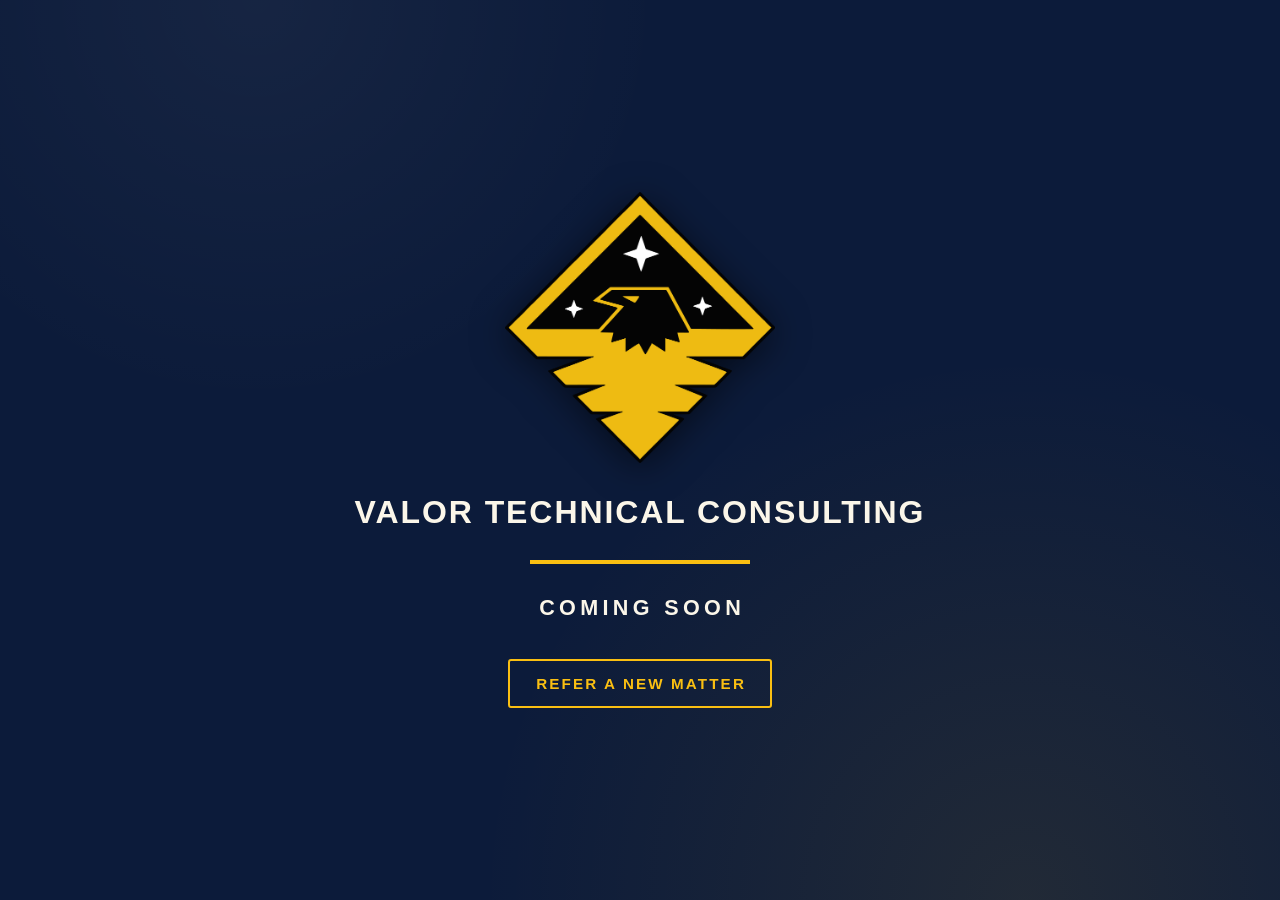
<file: index.html>
<!DOCTYPE html>
<!-- FIELD VARIANT 2 of 4: deep blue #0C1B3A. Reads blue at a glance. Alternate of index.html (variant 1 of 4, brand navy #0F2452)
     for selection; layout, emblem geometry, rule and text are identical. -->
<html lang="en">
<head>
<meta charset="utf-8">
<meta name="viewport" content="width=device-width, initial-scale=1">
<meta name="color-scheme" content="light dark">
<title>Valor Technical Consulting : Coming Soon</title>
<meta name="description" content="Valor Technical Consulting, LLC. A new site is being prepared.">
<link rel="canonical" href="https://valortechnicalconsulting.com/">
<meta property="og:type" content="website">
<meta property="og:site_name" content="Valor Technical Consulting, LLC">
<meta property="og:title" content="Valor Technical Consulting : Coming Soon">
<meta property="og:description" content="Valor Technical Consulting, LLC. A new site is being prepared.">
<meta property="og:url" content="https://valortechnicalconsulting.com/">
<link rel="icon" href="assets/favicon.png" type="image/png">
<script type="application/ld+json">
{
  "@context": "https://schema.org",
  "@type": "Organization",
  "@id": "https://valortechnicalconsulting.com/#organization",
  "name": "Valor Technical Consulting",
  "legalName": "Valor Technical Consulting, LLC",
  "url": "https://valortechnicalconsulting.com/",
  "logo": "https://valortechnicalconsulting.com/assets/valor_logo.png"
}
</script>
<style>
:root {
  color-scheme: light dark;
  --navy: #0F2452;
  --gold: #FABF12;
  --cream: #FBF6E9;
  /* The splash field: deep blue: the brand navy taken down a step, still unmistakably blue. */
  --field: #0C1B3A;
  --texture-light: rgba(255, 255, 255, 0.045);
  --texture-gold: rgba(250, 191, 18, 0.09);
}

* { box-sizing: border-box; }

html { -webkit-text-size-adjust: 100%; }

/* The splash is a navy field by design in both colour schemes: the tokens are
   pinned, never re-derived from the user's light/dark preference, so no browser
   auto-inversion can occur. */
html, body {
  margin: 0;
  padding: 0;
  background-color: var(--field);
}

/* Navy surfaces are never flat: structural radial-gradient texture per the
   .hero convention in the firm stylesheet. */
body {
  min-height: 100vh;
  min-height: 100svh;
  background-image:
    radial-gradient(circle at 20% 0%, var(--texture-light) 0%, transparent 30%),
    radial-gradient(circle at 80% 100%, var(--texture-gold) 0%, transparent 40%);
  background-repeat: no-repeat;
  color: var(--cream);
  font-family: Arial, Helvetica, sans-serif;
  font-size: 18px;
  line-height: 1.65;
  display: flex;
  align-items: center;
  justify-content: center;
  overflow-x: hidden;
}

.splash {
  width: 100%;
  max-width: 46rem;
  padding: 6vmin 1.25rem;
  text-align: center;
}

/* Gold family eagle: geometry reused pixel for pixel from the firm mark, only
   the colour slots differ. Soft drop shadow follows the emblem silhouette. */
.emblem {
  display: block;
  width: clamp(140px, 30vmin, 280px);
  height: auto;
  margin: 0 auto clamp(1rem, 3.4vmin, 1.9rem);
  filter: drop-shadow(0 6px 18px rgba(0, 0, 0, 0.55));
}

.firm {
  margin: 0;
  font-family: 'Trebuchet MS', Arial, sans-serif;
  font-weight: bold;
  text-transform: uppercase;
  letter-spacing: 0.06em;
  color: var(--cream);
  font-size: clamp(1.05rem, 4.4vmin, 2rem);
  line-height: 1.2;
  text-wrap: balance;
}

/* Gold rule sitting INSIDE the navy field, per the ribbon convention: a gold
   block within the navy, never a detached band. */
.rule {
  width: clamp(120px, 26vmin, 220px);
  height: 4px;
  margin: clamp(1rem, 3.4vmin, 1.8rem) auto;
  background: var(--gold);
}

.soon {
  margin: 0;
  font-family: 'Trebuchet MS', Arial, sans-serif;
  font-weight: bold;
  text-transform: uppercase;
  letter-spacing: 0.2em;
  /* Trailing letter-space is trimmed so the tracked text stays optically centred. */
  text-indent: 0.2em;
  color: var(--cream);
  font-size: clamp(0.92rem, 3.2vmin, 1.35rem);
  line-height: 1.4;
}

:focus-visible {
  outline: 3px solid var(--gold);
  outline-offset: 2px;
}

@media (max-width: 420px) {
  .firm { letter-spacing: 0.04em; }
  .soon { letter-spacing: 0.16em; text-indent: 0.16em; }
}

@media (prefers-reduced-motion: no-preference) {
  .splash > * {
    animation: splash-in 0.6s ease-out both;
  }
  .firm { animation-delay: 0.08s; }
  .rule { animation-delay: 0.14s; }
  .soon { animation-delay: 0.2s; }
  @keyframes splash-in {
    from { opacity: 0; transform: translateY(8px); }
    to { opacity: 1; transform: none; }
  }
}

/* Referral entry at the bottom (Chad 08.01): division preselects via query param. */
.refer { margin: clamp(1.2rem, 4vmin, 2.2rem) 0 0; }
.refer a {
  display: inline-block;
  padding: 0.65em 1.6em;
  border: 2px solid var(--gold);
  border-radius: 3px;
  font-family: 'Trebuchet MS', Arial, sans-serif;
  font-weight: bold;
  text-transform: uppercase;
  letter-spacing: 0.14em;
  text-indent: 0.14em;
  font-size: clamp(0.78rem, 2.4vmin, 0.95rem);
  color: var(--gold);
  text-decoration: none;
  transition: background-color 0.18s ease, color 0.18s ease;
}
.refer a:hover, .refer a:focus-visible { background: var(--gold); color: var(--field); }
</style>
</head>
<body>
<main class="splash">
  <img class="emblem" src="assets/FullLogo_Transparent_NoBuffer.png" alt="Valor Technical Consulting emblem: gold diamond and eagle wings with black star field, black eagle head with gold eye">
  <h1 class="firm">Valor Technical Consulting</h1>
  <div class="rule"></div>
  <p class="soon">Coming Soon</p>
  <p class="refer"><a href="submit-a-matter.html">Refer a New Matter</a></p>
</main>
</body>
</html>
</file>
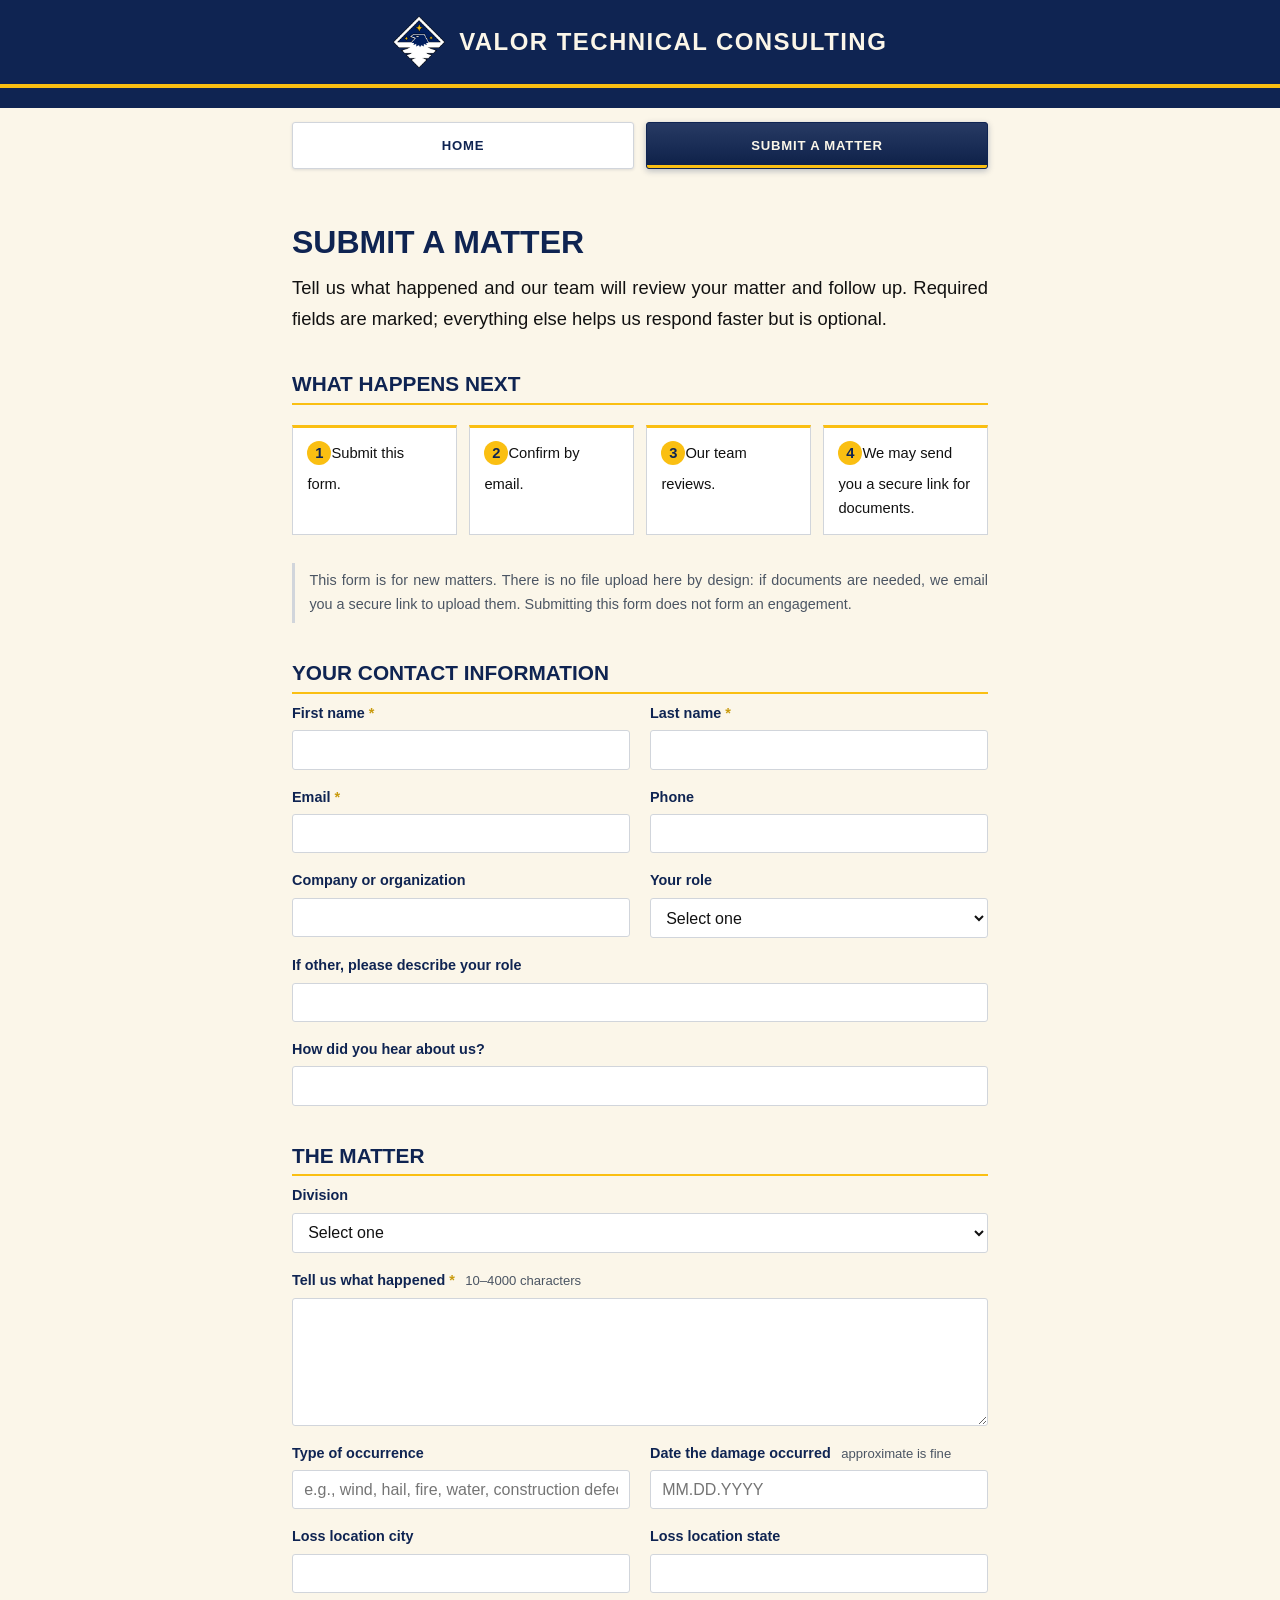
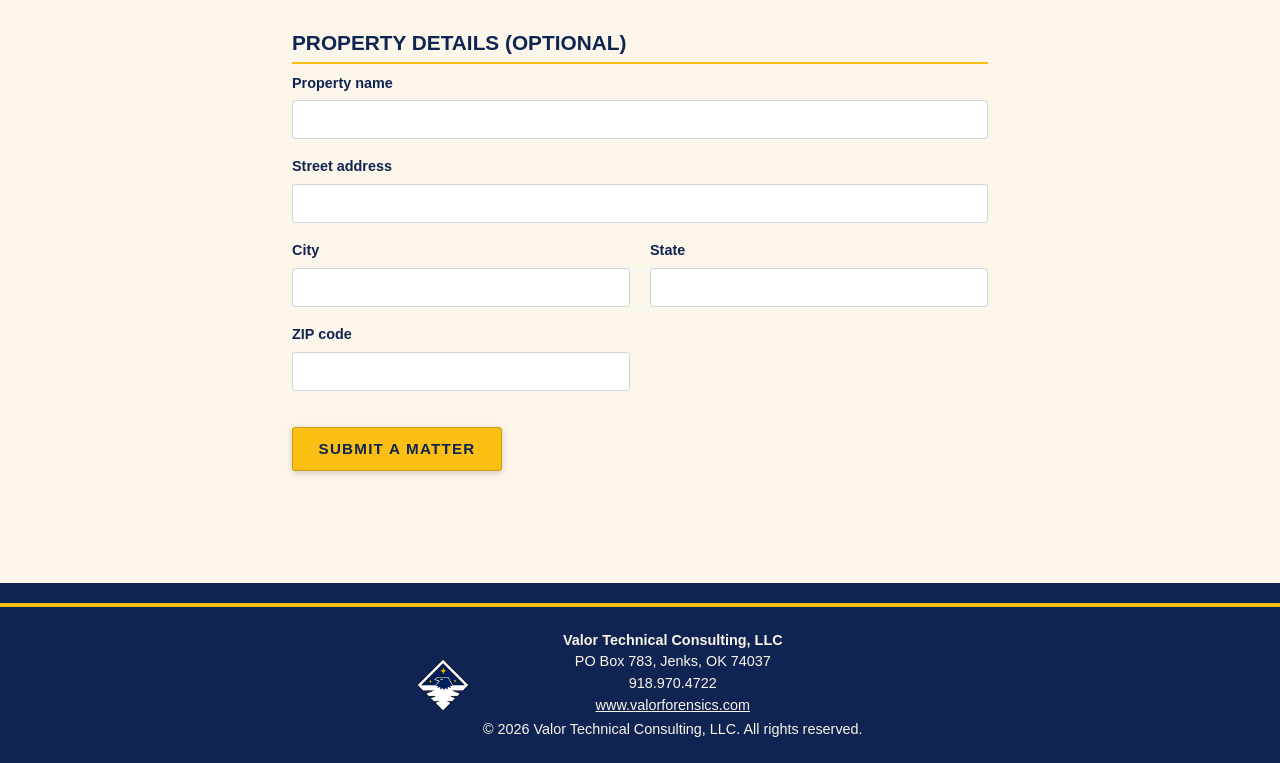
<file: submit-a-matter.html>
<!DOCTYPE html>
<html lang="en">
<head>
<meta charset="utf-8">
<meta name="viewport" content="width=device-width, initial-scale=1">
<meta name="color-scheme" content="light dark">
<title>Submit a Matter: Valor Technical Consulting</title>
<meta name="description" content="Start a new matter with Valor Technical Consulting. Tell us what happened and our team will review and follow up. Submitting does not form an engagement.">
<link rel="canonical" href="https://valortechnicalconsulting.com/submit-a-matter.html">
<meta property="og:type" content="website">
<meta property="og:site_name" content="Valor Technical Consulting, LLC">
<meta property="og:title" content="Submit a Matter: Valor Technical Consulting">
<meta property="og:description" content="Start a new matter. Tell us what happened and our team will review and follow up.">
<meta property="og:url" content="https://valortechnicalconsulting.com/submit-a-matter.html">
<meta property="og:image" content="https://valortechnicalconsulting.com/assets/valor_logo.png">
<meta name="twitter:card" content="summary">
<meta name="twitter:title" content="Submit a Matter: Valor Technical Consulting">
<meta name="twitter:description" content="Start a new matter. Tell us what happened and our team will review and follow up.">
<meta name="twitter:image" content="https://valortechnicalconsulting.com/assets/valor_logo.png">
<link rel="icon" href="assets/favicon.png" type="image/png">
<link rel="stylesheet" href="assets/style.css">
<script type="application/ld+json">
{
  "@context": "https://schema.org",
  "@graph": [
    {
      "@type": "Organization",
      "@id": "https://valortechnicalconsulting.com/#organization",
      "name": "Valor Technical Consulting, LLC",
      "url": "https://valortechnicalconsulting.com"
    },
    {
      "@type": "WebPage",
      "@id": "https://valortechnicalconsulting.com/submit-a-matter.html#webpage",
      "name": "Submit a Matter",
      "url": "https://valortechnicalconsulting.com/submit-a-matter.html",
      "publisher": { "@id": "https://valortechnicalconsulting.com/#organization" }
    }
  ]
}
</script>
</head>
<body>
<a class="skip-link" href="#main">Skip to main content</a>
<header class="site-header">
  <div class="masthead">
  <div class="site-title-wrap">
    <img class="masthead-eagle" src="assets/valor_logo.png" alt="Valor eagle emblem: navy diamond with a white eagle and gold stars">
    <p class="site-title">Valor Technical Consulting</p>
  </div>
  </div>
  <nav class="site-nav" aria-label="Primary">
    <ul>
      <li><a href="index.html">Home</a></li>
      <li><a href="submit-a-matter.html" aria-current="page">Submit a Matter</a></li>
    </ul>
  </nav>
</header>

<main id="main">
  <h1>Submit a Matter</h1>
  <p class="lead">Tell us what happened and our team will review your matter and follow up. Required fields are marked; everything else helps us respond faster but is optional.</p>

  <h2>What Happens Next</h2>
  <ol class="flow-strip">
    <li>Submit this form.</li>
    <li>Confirm by email.</li>
    <li>Our team reviews.</li>
    <li>We may send you a secure link for documents.</li>
  </ol>
  <p class="note">This form is for new matters. There is no file upload here by design: if documents are needed, we email you a secure link to upload them. Submitting this form does not form an engagement.</p>
  <p class="note" id="consult-return" hidden></p>

  <form id="matter-form" class="form" novalidate>
    <!-- Honeypot: hidden from people, tempting to bots. Sent empty. -->
    <div class="honeypot" aria-hidden="true">
      <label for="company_website">Company website (leave blank)</label>
      <input type="text" id="company_website" name="company_website" tabindex="-1" autocomplete="off">
    </div>
    <input type="hidden" name="page_loaded_at" value="">

    <h2>Your Contact Information</h2>
    <div class="form-grid">
      <div class="field">
        <label for="first_name">First name <span class="req" aria-hidden="true">*</span></label>
        <input type="text" id="first_name" name="first_name" autocomplete="given-name" maxlength="80" required>
      </div>
      <div class="field">
        <label for="last_name">Last name <span class="req" aria-hidden="true">*</span></label>
        <input type="text" id="last_name" name="last_name" autocomplete="family-name" maxlength="80" required>
      </div>
      <div class="field">
        <label for="email">Email <span class="req" aria-hidden="true">*</span></label>
        <input type="email" id="email" name="email" autocomplete="email" required>
      </div>
      <div class="field">
        <label for="phone">Phone</label>
        <input type="tel" id="phone" name="phone" autocomplete="tel" maxlength="40">
      </div>
      <div class="field">
        <label for="company">Company or organization</label>
        <input type="text" id="company" name="company" autocomplete="organization" maxlength="200">
      </div>
      <div class="field">
        <label for="submitter_role">Your role</label>
        <select id="submitter_role" name="submitter_role">
          <option value="">Select one</option>
          <option value="property_owner">Property owner</option>
          <option value="attorney">Attorney</option>
          <option value="adjuster">Insurance adjuster</option>
          <option value="contractor">Contractor</option>
          <option value="other">Other</option>
        </select>
      </div>
      <div class="field full">
        <label for="submitter_role_other">If other, please describe your role</label>
        <input type="text" id="submitter_role_other" name="submitter_role_other" maxlength="200">
      </div>
      <div class="field full">
        <label for="referral_source">How did you hear about us?</label>
        <input type="text" id="referral_source" name="referral_source" maxlength="120">
      </div>
    </div>

    <h2>The Matter</h2>
    <div class="form-grid">
      <div class="field full">
        <label for="division">Division</label>
        <select id="division" name="division">
          <option value="">Select one</option>
          <option value="Forensic Engineering">Forensic Engineering</option>
          <option value="Forensic Meteorology">Forensic Meteorology</option>
          <option value="PCA/FCA">Property Condition Assessments/Facility Condition Assessments</option>
          <option value="Rapid Consult">Rapid Consult / Screening Assessment (base consult, up to 45 minutes)</option>
        </select>
        <span class="hint" id="division-hint" hidden>A Rapid Consult is a retained base consult &mdash; up to 45 minutes plus a file review &mdash; to help you understand your situation short of full site work. It does not produce a written report or opinion.</span>
      </div>
      <div class="field full">
        <label for="description" id="description-label">Tell us what happened <span class="req" aria-hidden="true">*</span> <span class="hint">10&ndash;4000 characters</span></label>
        <label for="description" id="narrative-label" hidden>Your narrative <span class="hint">optional &mdash; <strong>embargoed</strong>: not visible to Valor until your consult is accepted; permanently deleted if we decline</span></label>
        <textarea id="description" name="description" minlength="10" maxlength="4000" required></textarea>
      </div>
      <div class="field">
        <label for="type_of_occurrence">Type of occurrence</label>
        <input type="text" id="type_of_occurrence" name="type_of_occurrence" maxlength="120" placeholder="e.g., wind, hail, fire, water, construction defect">
      </div>
      <div class="field">
        <label for="date_of_occurrence">Date the damage occurred <span class="hint">approximate is fine</span></label>
        <input type="text" id="date_of_occurrence" name="date_of_occurrence" placeholder="MM.DD.YYYY" maxlength="40">
      </div>
      <div class="field">
        <label for="incident_city">Loss location city</label>
        <input type="text" id="incident_city" name="incident_city" maxlength="120">
      </div>
      <div class="field">
        <label for="incident_state">Loss location state</label>
        <input type="text" id="incident_state" name="incident_state" maxlength="80">
      </div>
    </div>

    <h2>Property Details (optional)</h2>
    <div class="form-grid">
      <div class="field full">
        <label for="property_name">Property name</label>
        <input type="text" id="property_name" name="property_name" maxlength="200">
      </div>
      <div class="field full">
        <label for="property_street">Street address</label>
        <input type="text" id="property_street" name="property_street" autocomplete="address-line1" maxlength="200">
      </div>
      <div class="field">
        <label for="property_city">City</label>
        <input type="text" id="property_city" name="property_city" autocomplete="address-level2" maxlength="120">
      </div>
      <div class="field">
        <label for="property_state">State</label>
        <input type="text" id="property_state" name="property_state" autocomplete="address-level1" maxlength="80">
      </div>
      <div class="field">
        <label for="property_zip">ZIP code</label>
        <input type="text" id="property_zip" name="property_zip" autocomplete="postal-code" maxlength="20">
      </div>
    </div>

    <!-- ===== Rapid Consult branch (shown when Division = Rapid Consult) ===== -->
    <section id="consult-section" class="consult-section" hidden aria-labelledby="consult-heading">
      <h2 id="consult-heading">Rapid Consult Details</h2>
      <p class="note consult-note">
        <strong>What Valor sees before accepting.</strong> Only the basic information on this form &mdash; names, address,
        loss location, type of loss and date of loss &mdash; is visible to Valor when we decide whether to accept your request.
        Any documents, narrative or other information you provide is <strong>fully embargoed</strong> and cannot be viewed by
        anyone at Valor until your matter is accepted and scheduled. If we decline, that embargoed material is permanently deleted.
      </p>
      <div class="form-grid">
        <div class="field">
          <label for="consult_audience">I am a <span class="req" aria-hidden="true">*</span></label>
          <select id="consult_audience" name="consult_audience">
            <option value="property_owner">Property owner</option>
            <option value="attorney">Attorney</option>
            <option value="public_adjuster">Public adjuster</option>
            <option value="carrier">Carrier / staff adjuster</option>
            <option value="contractor">Contractor</option>
            <option value="other">Other</option>
          </select>
        </div>
        <div class="field">
          <label>Fee</label>
          <div class="hint" id="consult-price" style="margin-top:0.35rem">$495 &mdash; base consult (up to 45 minutes) plus file review. Authorized now, charged only if accepted.</div>
        </div>
        <div class="field full">
          <label for="claim_stage">Where the claim stands</label>
          <select id="claim_stage" name="claim_stage">
            <option value="unknown">Not sure / prefer not to say</option>
            <option value="none">No claim filed yet</option>
            <option value="claim_filed">Claim filed &mdash; being adjusted</option>
            <option value="appraisal">Appraisal</option>
            <option value="pre_suit">Pre-suit</option>
            <option value="litigation">In litigation</option>
          </select>
        </div>
      </div>

      <h3>Involved parties <span class="req" aria-hidden="true">*</span></h3>
      <p class="hint">List everyone involved besides yourself &mdash; the property owner, the insurance carrier, adjusters, public adjusters, attorneys, contractors. Valor runs a conflict check on these names before scheduling. Names only; no documents here.</p>
      <div id="parties"></div>
      <button type="button" class="link-btn" id="add-party">+ Add another party</button>

      <h3>Requested time</h3>
      <p class="hint">Pick a time that works. This is a <strong>request</strong> &mdash; we confirm it when we accept. If none of these work, choose &ldquo;Ask Valor to propose a time.&rdquo;</p>
      <div class="form-grid">
        <div class="field full">
          <label for="requested_slot_id">First choice</label>
          <select id="requested_slot_id" name="requested_slot_id"><option value="">Loading available times&hellip;</option></select>
        </div>
        <div class="field full">
          <label for="requested_slot_alt_id">Second choice (optional)</label>
          <select id="requested_slot_alt_id" name="requested_slot_alt_id"><option value="">&mdash;</option></select>
        </div>
      </div>

      <h3>Payment and scope</h3>
      <p class="note consult-note">
        <strong>Payment.</strong> Your card is authorized when you request a consult and only charged when we accept &mdash;
        like a hold at a gas pump. If we decline, the authorization is released and no charge is made. After you submit this
        form you will be taken to our secure payment page.<br><br>
        <strong>Scope.</strong> A Rapid Consult is a base consult &mdash; up to 45 minutes plus a file review &mdash; a
        limited-scope conversation. It does not produce a written report, findings or an engineering opinion. If the matter
        converts to a full evaluation within 30 days, 50% of the consult fee is credited against it.<br><br>
        <strong>Conflicts.</strong> Valor runs a conflict check before scheduling. A conflict may mean we cannot take the
        consult; the appointment time you select is a request and is confirmed on acceptance.
      </p>
      <label class="check"><input type="checkbox" id="accepts_scope" name="accepts_scope"> I understand a Rapid Consult is a conversation only and does not produce a written report or opinion.</label>
      <label class="check"><input type="checkbox" id="accepts_embargo_terms" name="accepts_embargo_terms"> I understand my card is authorized now and charged only if Valor accepts; my narrative and documents are embargoed until then and deleted if declined.</label>
    </section>

    <div class="turnstile-slot"></div>

    <button type="submit" class="submit-btn">Submit a Matter</button>
    <p id="form-status" class="form-status" role="status" aria-live="polite" hidden></p>
  </form>
</main>

<footer class="site-footer">
  <div class="attribution">
    <img src="assets/valor_logo.png" alt="Valor Technical Consulting, LLC logo: navy diamond with a white eagle and gold stars">
    <div class="attr-text">
      <strong>Valor Technical Consulting, LLC</strong><br>
      PO Box 783, Jenks, OK 74037<br>
      918.970.4722<br>
      <a href="https://www.valorforensics.com">www.valorforensics.com</a>
      <span class="copyright">&copy; 2026 Valor Technical Consulting, LLC. All rights reserved.</span>
    </div>
  </div>
</footer>
<template id="party-row-tpl">
  <div class="party-row form-grid">
    <div class="field">
      <label>Name <span class="req" aria-hidden="true">*</span></label>
      <input type="text" data-party="name" maxlength="200" placeholder="Person or company">
    </div>
    <div class="field">
      <label>Organization</label>
      <input type="text" data-party="organisation" maxlength="200" placeholder="Firm / carrier (optional)">
    </div>
    <div class="field">
      <label>Role</label>
      <select data-party="role">
        <option value="owner">Property owner</option>
        <option value="carrier">Insurance carrier</option>
        <option value="adjuster">Adjuster</option>
        <option value="public_adjuster">Public adjuster</option>
        <option value="attorney">Attorney / law firm</option>
        <option value="contractor">Contractor</option>
        <option value="other" selected>Other</option>
      </select>
    </div>
    <div class="field">
      <label>Relative to you</label>
      <select data-party="side">
        <option value="opposing">Other side</option>
        <option value="submitter">My side</option>
        <option value="neutral" selected>Neutral / not sure</option>
      </select>
    </div>
    <button type="button" class="link-btn remove-party" aria-label="Remove this party">Remove</button>
  </div>
</template>
<script src="assets/submit-matter.js"></script>
</body>
</html>
</file>
<file: assets/style.css>
/* Repairability Assessment: scholarly explainer stylesheet */
/* VTC token set. Gold is accent-only in light mode; gold links in dark mode. */

:root {
  color-scheme: light dark;
  --ink: #111111;
  --navy: #0F2452;
  --gold: #FABF12;
  --gold-dark: #C99B0E;
  /* PCA/FCA division accent. White and green only: gold never appears in the
     PCA/FCA identity. --green-light is the authored dark-mode pin, because the
     deep green cannot be read against a dark surface. */
  --green: #0C4613;
  --green-dark: #093610;
  --green-light: #6BBF7A;
  --slate: #4B5563;
  --hairline: #D1D5DB;
  --cream: #FBF6E9;
  --paper: #FFFFFF;
  --maxw: 46rem;
  /* Semantic tokens: light mode */
  --page-bg: var(--cream);
  --text: var(--ink);
  --heading: var(--navy);
  --link: var(--navy);
  --muted: var(--slate);
  --surface: var(--paper);
  --line: var(--hairline);
  --edge: var(--navy);
  --focus: var(--navy);
}

/* Authored dark mode: controlled dark gray, never a browser inversion */
@media (prefers-color-scheme: dark) {
  :root {
    --page-bg: #1E1E1E;
    --text: #E8E4DA;
    --heading: #FBF6E9;
    --link: #FABF12;
    --muted: #B9B4A9;
    --surface: #2A2A2A;
    --line: #3F3F3F;
    --edge: #FABF12;
    --focus: #FABF12;
  }
}

* { box-sizing: border-box; }

html { -webkit-text-size-adjust: 100%; }

body {
  margin: 0;
  background: var(--page-bg);
  color: var(--text);
  font-family: Arial, Helvetica, sans-serif;
  font-size: 18px;
  line-height: 1.65;
}

/* Skip link */
.skip-link {
  position: absolute;
  left: -999px;
  top: 0;
  background: var(--navy);
  color: #FFFFFF;
  padding: 0.6rem 1rem;
  z-index: 100;
  font-family: 'Trebuchet MS', Arial, sans-serif;
}
.skip-link:focus {
  left: 0;
}

/* Focus visibility */
a:focus-visible,
:focus-visible {
  outline: 3px solid var(--focus);
  outline-offset: 2px;
}

/* Header: navy masthead ribbon with the eagle, per the document chrome.
   Gold rule sits INSIDE the navy at ~75% of the band height, with empty
   navy continuing below it (mirrors .body-hdr / .body-hdr-rule in V9). */
.masthead {
  background: var(--navy);
  padding-bottom: 20px;
}
.masthead::after {
  content: "";
  display: block;
  height: 4px;
  background: var(--gold);
}
.site-title-wrap {
  max-width: var(--maxw);
  margin: 0 auto;
  padding: 1rem 1.25rem;
  display: flex;
  align-items: center;
  justify-content: center;
  gap: 0.9rem;
}
.masthead-eagle {
  width: 52px;
  height: auto;
  flex: 0 0 auto;
}
.site-title {
  margin: 0;
  font-family: 'Trebuchet MS', Arial, sans-serif;
  font-weight: bold;
  letter-spacing: 0.06em;
  text-transform: uppercase;
  color: var(--cream);
  font-size: 1.5rem;
  text-align: center;
  text-wrap: balance;
}
/* Long-title variant: full paper title in one run, stepped down to hold two lines.
   Wrap padding tightens so the two-line band matches the single-line band height. */
.site-title--long {
  font-size: 1.22rem;
}
.gold-band { display: none; } /* superseded: gold rule now lives inside the ribbons */

/* Navigation */
.site-nav {
  max-width: var(--maxw);
  margin: 0 auto;
  padding: 0.85rem 1.25rem;
}
.site-nav ul {
  list-style: none;
  margin: 0;
  padding: 0;
  display: flex;
  justify-content: space-between;
  gap: 12px;
}
.site-nav li {
  display: flex;
  flex: 1;
}
.site-nav a {
  flex: 1;
  position: relative;
  overflow: hidden;
  display: flex;
  align-items: center;
  justify-content: center;
  text-align: center;
  font-family: 'Trebuchet MS', Arial, sans-serif;
  font-weight: bold;
  text-transform: uppercase;
  letter-spacing: 0.06em;
  font-size: 0.82rem;
  color: var(--link);
  background: var(--surface);
  border: 1px solid var(--line);
  border-radius: 3px;
  box-shadow: 0 1px 3px rgba(15, 36, 82, 0.12);
  padding: 12px 8px;
  text-decoration: none;
  transition: box-shadow 0.15s ease, transform 0.15s ease, background-color 0.15s ease, color 0.15s ease;
}
.site-nav a::after {
  content: "";
  position: absolute;
  left: 0;
  right: 0;
  bottom: 0;
  height: 3px;
  background: var(--gold);
  transform: scaleX(0);
  transition: transform 0.18s ease;
}
.site-nav a:hover {
  box-shadow: 0 4px 10px rgba(15, 36, 82, 0.22);
  transform: translateY(-1px);
}
.site-nav a:hover::after {
  transform: scaleX(1);
}
/* Active state covers both the exact page (aria-current="page") and the
   division a sub-page sits inside (aria-current="true"). */
.site-nav a[aria-current] {
  background: linear-gradient(180deg, rgba(255, 255, 255, 0.10), rgba(0, 0, 0, 0.12)), var(--link);
  border-color: var(--link);
  color: var(--page-bg);
  box-shadow: 0 2px 6px rgba(15, 36, 82, 0.28);
}
.site-nav a[aria-current]::after {
  background: var(--gold);
  transform: scaleX(1);
}
@media (max-width: 560px) {
  .site-nav ul { flex-direction: column; }
}

/* Main */
main {
  max-width: var(--maxw);
  margin: 0 auto;
  padding: 1.5rem 1.25rem 3rem;
}

h1 {
  font-family: 'Trebuchet MS', Arial, sans-serif;
  color: var(--heading);
  text-transform: uppercase;
  font-size: 2rem;
  line-height: 1.2;
  margin: 1rem 0 0.75rem;
}

h2 {
  font-family: 'Trebuchet MS', Arial, sans-serif;
  color: var(--heading);
  text-transform: uppercase;
  font-size: 1.3rem;
  line-height: 1.3;
  margin: 2.25rem 0 0.5rem;
  padding-bottom: 0.35rem;
  border-bottom: 2px solid var(--gold);
}

p {
  margin: 0 0 1.1rem;
  text-align: justify;
}

.lead {
  font-size: 1.15rem;
  color: var(--text);
  margin-bottom: 1.5rem;
}

.byline {
  font-family: Arial, sans-serif;
  font-size: 0.9rem;
  color: var(--muted);
  margin: -0.25rem 0 1.5rem;
  line-height: 1.5;
}

/* Links in prose */
main a {
  color: var(--link);
  text-decoration: underline;
}
main a:hover {
  color: var(--link);
  text-decoration-color: var(--gold-dark);
  text-decoration-thickness: 2px;
}

/* Blockquotes for verbatim source quotes: Report of Findings treatment
   (lifted field, gold rule on the right edge, italic justified text) */
blockquote {
  margin: 1.25rem 0;
  padding: 0.75rem 1.25rem;
  border-right: 3px solid var(--gold);
  background: var(--surface);
}
blockquote p {
  font-style: italic;
  margin: 0 0 0.5rem;
}
blockquote p:last-child { margin-bottom: 0; }
blockquote .cite {
  display: block;
  font-size: 0.85rem;
  color: var(--muted);
  margin-top: 0.35rem;
}

/* Lists */
ul.plain, ol.plain {
  margin: 0 0 1.1rem;
  padding-left: 1.4rem;
}
ul.plain li, ol.plain li {
  margin-bottom: 0.5rem;
}

/* Definition-style linked entries (applications) */
.applications {
  margin: 0 0 1.1rem;
  padding: 0;
  list-style: none;
}
.applications li {
  border: 1px solid var(--line);
  border-left: 3px solid var(--edge);
  background: var(--surface);
  padding: 0.9rem 1.1rem;
  margin-bottom: 0.85rem;
}
.applications a {
  font-family: 'Trebuchet MS', Arial, sans-serif;
  font-weight: bold;
  color: var(--link);
  text-decoration: underline;
  font-size: 1.05rem;
}
.applications a:hover {
  color: var(--link);
  text-decoration-color: var(--gold-dark);
  text-decoration-thickness: 2px;
}
.applications .desc {
  display: block;
  margin-top: 0.35rem;
  font-size: 0.95rem;
  color: var(--muted);
}

/* Reference / citation entries */
.reference {
  border: 1px solid var(--line);
  border-left: 3px solid var(--edge);
  background: var(--surface);
  padding: 1rem 1.2rem;
  margin-bottom: 1.25rem;
}
.reference .cite-text {
  margin: 0 0 0.5rem;
}
.reference .doi {
  margin: 0;
  font-size: 0.95rem;
}

/* Footer: navy ribbon bookend mirroring the masthead. Gold rule sits
   INSIDE the navy, ~75% from the bottom (empty navy above it, text below),
   per .body-ftr / .body-ftr .rule in V9. */
.site-footer {
  background: var(--navy);
  padding-top: 20px;
  margin-top: 2.5rem;
}
.site-footer::before {
  content: "";
  display: block;
  height: 4px;
  background: var(--gold);
}
.footer-rule { display: none; }
.attribution {
  max-width: var(--maxw);
  margin: 0 auto;
  padding: 1.4rem 1.25rem;
  display: flex;
  align-items: center;
  justify-content: center;
  text-align: center;
  gap: 0.85rem;
}
.attribution img {
  width: 52px;
  height: auto;
  flex: 0 0 auto;
}
.attribution .attr-text {
  font-size: 0.9rem;
  color: var(--cream);
  line-height: 1.5;
}
.attribution .attr-text a {
  color: var(--cream);
  text-decoration: underline;
}
.attribution .attr-text a:hover {
  color: var(--cream);
  text-decoration-color: var(--gold);
  text-decoration-thickness: 2px;
}
.attribution .copyright {
  display: block;
  margin-top: 0.15rem;
}

@media (max-width: 480px) {
  body { font-size: 17px; }
  .site-title { font-size: 1.2rem; }
  h1 { font-size: 1.65rem; }
  h2 { font-size: 1.2rem; }
  main { padding-left: 1rem; padding-right: 1rem; }
}

@media (prefers-reduced-motion: reduce) {
  * {
    animation-duration: 0.01ms !important;
    animation-iteration-count: 1 !important;
    transition-duration: 0.01ms !important;
    scroll-behavior: auto !important;
  }
}

/* ============================================================
   VTC firm-site extensions (built on the fleet base above).
   Token-based; gold-only accent; light + authored dark safe.
   ============================================================ */

/* Navy hero / navy bands: structural radial gradient + gold pinstripe,
   per V9 brand (navy surfaces are never flat). */
.hero {
  background:
    radial-gradient(circle at 20% 0%, rgba(255,255,255,0.04) 0%, transparent 30%),
    radial-gradient(circle at 80% 100%, rgba(250,191,18,0.08) 0%, transparent 40%),
    var(--navy);
  border-top: 2px solid var(--gold);
  border-bottom: 2px solid var(--gold);
}
.hero-inner {
  max-width: var(--maxw);
  margin: 0 auto;
  padding: 2.75rem 1.25rem 2.5rem;
  text-align: center;
}
.hero h1 {
  color: var(--cream);
  margin-top: 0;
  /* Division names are spelled out in full, so a long heading wraps into
     even lines rather than leaving a short orphan on the last line. */
  text-wrap: balance;
}

/* ------------------------------------------------------------------
   A division titled in full is a two-part name joined by a colon. Both
   parts are set as sibling blocks so the line always breaks AT the colon,
   never mid-phrase: the parallel structure is the point of spelling it
   out, and a colon stranded in the middle of a line destroys it. Type is
   scaled to the viewport so each part holds a single line at every width
   rather than wrapping again inside itself.
   ------------------------------------------------------------------ */
.title-spelled > span { display: block; }

.hero h1.title-spelled {
  font-size: clamp(0.85rem, 4.9vw, 2rem);
}
.hero .hero-subhead {
  color: #E8E4DA;
  font-size: 1.12rem;
  line-height: 1.6;
  text-align: center;
  max-width: 40rem;
  margin: 0 auto 1.5rem;
}

/* Primary button: gold fill, navy text (brand CTA). */
.btn-primary {
  display: inline-block;
  font-family: 'Trebuchet MS', Arial, sans-serif;
  font-weight: bold;
  text-transform: uppercase;
  letter-spacing: 0.08em;
  font-size: 0.95rem;
  color: var(--navy);
  background: var(--gold);
  border: 1px solid var(--gold-dark);
  border-radius: 3px;
  padding: 0.85rem 1.6rem;
  text-decoration: none;
  box-shadow: 0 2px 6px rgba(0,0,0,0.18);
  transition: background-color 0.15s ease, transform 0.15s ease, box-shadow 0.15s ease;
}
.btn-primary:hover {
  background: var(--gold-dark);
  transform: translateY(-1px);
  box-shadow: 0 4px 10px rgba(0,0,0,0.28);
  text-decoration: none;
}
.cta-row {
  margin: 1.75rem 0;
  text-align: center;
}

/* Section eyebrow (uppercase label above section blocks). */
.eyebrow {
  font-family: 'Trebuchet MS', Arial, sans-serif;
  text-transform: uppercase;
  letter-spacing: 0.18em;
  font-size: 0.78rem;
  font-weight: bold;
  color: var(--muted);
  margin: 0 0 0.35rem;
}

/* Card grid: services / three-up. */
.cards {
  display: grid;
  grid-template-columns: repeat(3, 1fr);
  gap: 1rem;
  margin: 1.25rem 0 1.5rem;
  padding: 0;
  list-style: none;
}
.card {
  border: 1px solid var(--line);
  border-top: 3px solid var(--gold);
  background: var(--surface);
  padding: 1.1rem 1.15rem;
}
.card h3 {
  font-family: 'Trebuchet MS', Arial, sans-serif;
  text-transform: uppercase;
  letter-spacing: 0.04em;
  color: var(--heading);
  font-size: 1.05rem;
  margin: 0 0 0.5rem;
}
.card p { margin: 0 0 0.75rem; text-align: left; }
.card a.card-link {
  font-family: 'Trebuchet MS', Arial, sans-serif;
  font-weight: bold;
  font-size: 0.9rem;
  text-transform: uppercase;
  letter-spacing: 0.04em;
  color: var(--link);
  text-decoration: underline;
}
@media (max-width: 640px) {
  .cards { grid-template-columns: 1fr; }
}

/* Numbered process / how-we-work steps. */
ol.steps {
  counter-reset: step;
  list-style: none;
  margin: 1.25rem 0 1.5rem;
  padding: 0;
}
ol.steps > li {
  position: relative;
  border: 1px solid var(--line);
  border-left: 3px solid var(--edge);
  background: var(--surface);
  padding: 0.9rem 1.1rem 0.9rem 3.4rem;
  margin-bottom: 0.85rem;
}
ol.steps > li::before {
  counter-increment: step;
  content: counter(step);
  position: absolute;
  left: 0.9rem;
  top: 0.9rem;
  width: 1.8rem;
  height: 1.8rem;
  display: flex;
  align-items: center;
  justify-content: center;
  font-family: 'Trebuchet MS', Arial, sans-serif;
  font-weight: bold;
  color: var(--navy);
  background: var(--gold);
  border-radius: 50%;
}
ol.steps > li strong { font-family: 'Trebuchet MS', Arial, sans-serif; }

/* Team members. */
.team { margin: 1.25rem 0 1.5rem; }
.member {
  border: 1px solid var(--line);
  border-left: 3px solid var(--edge);
  background: var(--surface);
  padding: 1.1rem 1.2rem;
  margin-bottom: 1.1rem;
}
.member h3 {
  font-family: 'Trebuchet MS', Arial, sans-serif;
  color: var(--heading);
  font-size: 1.1rem;
  margin: 0 0 0.15rem;
}
.member .role {
  font-family: 'Trebuchet MS', Arial, sans-serif;
  text-transform: uppercase;
  letter-spacing: 0.08em;
  font-size: 0.82rem;
  color: var(--muted);
  margin: 0 0 0.6rem;
}
.member p:last-child { margin-bottom: 0; }

/* Four-column client / applications grid. */
.col-grid {
  display: grid;
  grid-template-columns: repeat(4, 1fr);
  gap: 1rem;
  margin: 1.25rem 0 1.5rem;
}
.col-grid .col {
  border: 1px solid var(--line);
  border-top: 3px solid var(--gold);
  background: var(--surface);
  padding: 1rem 1.05rem;
}
.col-grid h3 {
  font-family: 'Trebuchet MS', Arial, sans-serif;
  text-transform: uppercase;
  letter-spacing: 0.04em;
  color: var(--heading);
  font-size: 0.92rem;
  margin: 0 0 0.5rem;
}
.col-grid ul {
  list-style: none;
  margin: 0;
  padding: 0;
  font-size: 0.95rem;
}
.col-grid li { margin-bottom: 0.3rem; color: var(--text); }
@media (max-width: 860px) {
  .col-grid { grid-template-columns: repeat(2, 1fr); }
}
@media (max-width: 480px) {
  .col-grid { grid-template-columns: 1fr; }
}

/* FAQ (definition list). */
.faq { margin: 1.25rem 0 1.5rem; }
.faq dt {
  font-family: 'Trebuchet MS', Arial, sans-serif;
  font-weight: bold;
  color: var(--heading);
  font-size: 1.02rem;
  margin: 1.1rem 0 0.35rem;
}
.faq dd { margin: 0 0 0.6rem; }

/* Verify: navy-tinted inset panel with gold border + mono detail rows. */
.verify-panel {
  background: rgba(15, 36, 82, 0.04);
  border: 1px solid rgba(250, 191, 18, 0.30);
  border-radius: 4px;
  padding: 1.25rem 1.4rem;
  margin: 1.25rem 0 1.5rem;
}
.verify-badge {
  display: inline-block;
  font-family: 'Trebuchet MS', Arial, sans-serif;
  font-weight: bold;
  text-transform: uppercase;
  letter-spacing: 0.12em;
  font-size: 0.8rem;
  color: var(--navy);
  background: var(--gold);
  border-radius: 3px;
  padding: 0.3rem 0.7rem;
  margin-bottom: 0.6rem;
}
.verify-panel .detail-rows {
  list-style: none;
  margin: 0.75rem 0 0;
  padding: 0;
  font-family: ui-monospace, Consolas, monospace;
  font-size: 0.9rem;
}
.verify-panel .detail-rows li {
  padding: 0.35rem 0;
  border-bottom: 1px solid var(--line);
}
.verify-panel .detail-rows li:last-child { border-bottom: none; }

/* Numbered flow strip (submit-a-matter explainer). */
ol.flow-strip {
  counter-reset: flow;
  list-style: none;
  display: grid;
  grid-template-columns: repeat(4, 1fr);
  gap: 0.75rem;
  margin: 1.25rem 0 1.75rem;
  padding: 0;
}
ol.flow-strip > li {
  counter-increment: flow;
  border: 1px solid var(--line);
  border-top: 3px solid var(--gold);
  background: var(--surface);
  padding: 0.85rem 0.9rem;
  font-size: 0.92rem;
}
ol.flow-strip > li::before {
  content: counter(flow);
  display: inline-flex;
  align-items: center;
  justify-content: center;
  width: 1.5rem;
  height: 1.5rem;
  margin-bottom: 0.4rem;
  font-family: 'Trebuchet MS', Arial, sans-serif;
  font-weight: bold;
  color: var(--navy);
  background: var(--gold);
  border-radius: 50%;
}
@media (max-width: 760px) {
  ol.flow-strip { grid-template-columns: repeat(2, 1fr); }
}
@media (max-width: 420px) {
  ol.flow-strip { grid-template-columns: 1fr; }
}

/* Forms. */
.form { margin: 1.25rem 0 1.5rem; }
.form-grid {
  display: grid;
  grid-template-columns: 1fr 1fr;
  gap: 1rem 1.25rem;
}
.field { display: flex; flex-direction: column; }
.field.full { grid-column: 1 / -1; }
.field label {
  font-family: 'Trebuchet MS', Arial, sans-serif;
  font-weight: bold;
  font-size: 0.9rem;
  color: var(--heading);
  margin-bottom: 0.3rem;
}
.field .req { color: var(--gold-dark); }
.field .hint {
  font-family: Arial, sans-serif;
  font-weight: normal;
  font-size: 0.82rem;
  color: var(--muted);
  margin-left: 0.4rem;
}
.field input,
.field select,
.field textarea {
  font-family: Arial, sans-serif;
  font-size: 1rem;
  color: var(--text);
  background: var(--surface);
  border: 1px solid var(--line);
  border-radius: 3px;
  padding: 0.6rem 0.7rem;
}
.field textarea { min-height: 8rem; resize: vertical; }
.field input:focus-visible,
.field select:focus-visible,
.field textarea:focus-visible {
  outline: 3px solid var(--focus);
  outline-offset: 2px;
  border-color: var(--edge);
}
.honeypot {
  position: absolute;
  left: -9999px;
  top: -9999px;
  width: 1px;
  height: 1px;
  overflow: hidden;
}
.submit-btn {
  font-family: 'Trebuchet MS', Arial, sans-serif;
  font-weight: bold;
  text-transform: uppercase;
  letter-spacing: 0.08em;
  font-size: 0.95rem;
  color: var(--navy);
  background: var(--gold);
  border: 1px solid var(--gold-dark);
  border-radius: 3px;
  padding: 0.8rem 1.6rem;
  margin-top: 1.25rem;
  cursor: pointer;
  box-shadow: 0 2px 6px rgba(0,0,0,0.18);
  transition: background-color 0.15s ease, transform 0.15s ease;
}
.submit-btn:hover { background: var(--gold-dark); transform: translateY(-1px); }
.submit-btn:disabled { opacity: 0.6; cursor: default; transform: none; }
@media (max-width: 560px) {
  .form-grid { grid-template-columns: 1fr; }
}

/* Form status / turnstile slot. */
.form-status {
  margin: 1rem 0 0;
  padding: 0.85rem 1rem;
  border-radius: 3px;
  font-size: 0.95rem;
}
.form-status[data-state="success"] {
  background: rgba(250,191,18,0.10);
  border: 1px solid var(--gold);
  color: var(--text);
}
.form-status[data-state="error"] {
  background: rgba(176,0,32,0.08);
  border: 1px solid #B00020;
  color: var(--text);
}
.turnstile-slot { margin-top: 1rem; }

/* Note / small print callout. */
.note {
  font-size: 0.9rem;
  color: var(--muted);
  border-left: 3px solid var(--line);
  padding: 0.4rem 0 0.4rem 0.9rem;
  margin: 1.25rem 0;
}

/* Contact layout: form + sidebar. */
.contact-layout {
  display: grid;
  grid-template-columns: 1.6fr 1fr;
  gap: 1.75rem;
  align-items: start;
}
.contact-sidebar {
  border: 1px solid var(--line);
  border-left: 3px solid var(--edge);
  background: var(--surface);
  padding: 1.1rem 1.2rem;
  font-size: 0.95rem;
  line-height: 1.7;
}
.contact-sidebar .org { font-family: 'Trebuchet MS', Arial, sans-serif; font-weight: bold; color: var(--heading); }
@media (max-width: 720px) {
  .contact-layout { grid-template-columns: 1fr; }
}

/* ============================================================
   Division doors: the parent front page and the Forensic door
   present their divisions as two large lifted cards. Same .card
   component, sized up and carrying the division emblem.
   ============================================================ */
.cards--doors {
  grid-template-columns: repeat(2, 1fr);
  gap: 1.25rem;
  margin: 1.5rem 0 2rem;
}
/* The doors are equal-height whatever the copy length, so the entry cues
   align across the row. */
.cards--doors > li { display: flex; }
.card--door {
  flex: 1;
  display: flex;
  flex-direction: column;
  align-items: center;
  text-align: center;
  padding: 1.7rem 1.4rem 1.5rem;
  text-decoration: none;
  color: inherit;
  box-shadow: 0 2px 8px rgba(15, 36, 82, 0.14);
  transition: box-shadow 0.15s ease, transform 0.15s ease;
}
.card--door:hover {
  transform: translateY(-2px);
  box-shadow: 0 8px 20px rgba(15, 36, 82, 0.24);
  text-decoration: none;
}
.card--door .door-emblem {
  width: 76px;
  height: auto;
  margin-bottom: 0.9rem;
}
.card--door h3 {
  font-size: 1.22rem;
  letter-spacing: 0.06em;
  margin-bottom: 0.6rem;
  text-wrap: balance;
}
/* A door whose title is the division spelled out in full carries more
   characters than a one-word title, so it steps down a size and tightens its
   tracking to hold the same optical weight as its facing door. Uppercase
   Trebuchet at this size still reads larger than the body copy beneath it, so
   the heading hierarchy holds. The doors stay a two-up row: only the type
   scale changes, never the grid. */
.card--door h3.title-spelled {
  font-size: clamp(0.76rem, 3.9vw, 0.96rem);
  letter-spacing: 0.03em;
  line-height: 1.35;
}
.card--door p {
  text-align: center;
  margin-bottom: 0.9rem;
}
.card--door .door-cue {
  margin-top: auto;
  font-family: 'Trebuchet MS', Arial, sans-serif;
  font-weight: bold;
  font-size: 0.85rem;
  text-transform: uppercase;
  letter-spacing: 0.08em;
  color: var(--link);
  text-decoration: underline;
}
/* The PCA/FCA door carries the division green wherever it appears, including
   on the parent page, which is otherwise gold-accented. */
.card--door-pca { border-top-color: var(--green); }
@media (prefers-color-scheme: dark) {
  .card--door-pca { border-top-color: var(--green-light); }
}
@media (max-width: 640px) {
  .cards--doors { grid-template-columns: 1fr; }
}

/* ============================================================
   PCA/FCA division scope. The parent chrome structure is
   identical; only the accent token flips from gold to the
   division green. Nothing here duplicates a parent rule: the
   tokens are re-pinned and the handful of cases where the deep
   green cannot meet contrast are named explicitly below.
   ============================================================ */
body.division-pca {
  --gold: var(--green);
  --gold-dark: var(--green-dark);
  --edge: var(--green);
}

/* On navy, the division green measures 1.36:1 and would be invisible. The
   ribbon rule and the hero borders therefore carry white, which is a PCA/FCA
   register colour and measures 15.06:1 on navy. Geometry is unchanged: the
   rule still sits INSIDE the navy, never as a detached band. */
body.division-pca .masthead::after,
body.division-pca .site-footer::before {
  background: var(--paper);
}
body.division-pca .hero {
  border-top-color: var(--paper);
  border-bottom-color: var(--paper);
}

/* Accent fills carry white text: navy on the deep green measures 1.36:1,
   white measures 11.05:1. */
body.division-pca .btn-primary,
body.division-pca .submit-btn,
body.division-pca ol.steps > li::before,
body.division-pca .verify-badge {
  color: var(--paper);
}

@media (prefers-color-scheme: dark) {
  /* The deep green measures 1.30:1 on the dark surface, so the division accent
     is pinned to its light tint for dark mode, exactly as the parent pins its
     accents. Gold must never appear on this page, so the dark-mode link, edge
     and focus pins are overridden too. */
  body.division-pca {
    --gold: var(--green-light);
    --gold-dark: #4E9E5F;
    --edge: var(--green-light);
    --link: var(--green-light);
    --focus: var(--green-light);
  }
  /* Against the light green tint, navy text measures 6.71:1 and reads better
     than white. */
  body.division-pca .btn-primary,
  body.division-pca .submit-btn,
  body.division-pca ol.steps > li::before,
  body.division-pca .verify-badge {
    color: var(--navy);
  }
}

/* ============================================================
   Rapid Consult branch of the Submit-a-Matter form (08.2026).
   ============================================================ */
.consult-section { margin-top: 1.5rem; padding-top: 0.5rem; border-top: 1px solid var(--line); }
.consult-section h3 { margin: 1.25rem 0 0.25rem; font-size: 1.05rem; color: var(--heading); }
.consult-note { border-left-color: var(--gold-dark); }
.party-row { position: relative; padding: 0.75rem 0.9rem 0.5rem; margin: 0.5rem 0; border: 1px solid var(--line); background: var(--surface); }
.party-row .remove-party { grid-column: 1 / -1; justify-self: end; }
.link-btn { background: none; border: none; color: var(--navy); text-decoration: underline; cursor: pointer; padding: 0.25rem 0; font: inherit; }
.check { display: flex; gap: 0.6rem; align-items: flex-start; margin: 0.6rem 0; font-size: 0.95rem; }
.check input { margin-top: 0.3rem; }
</file>
